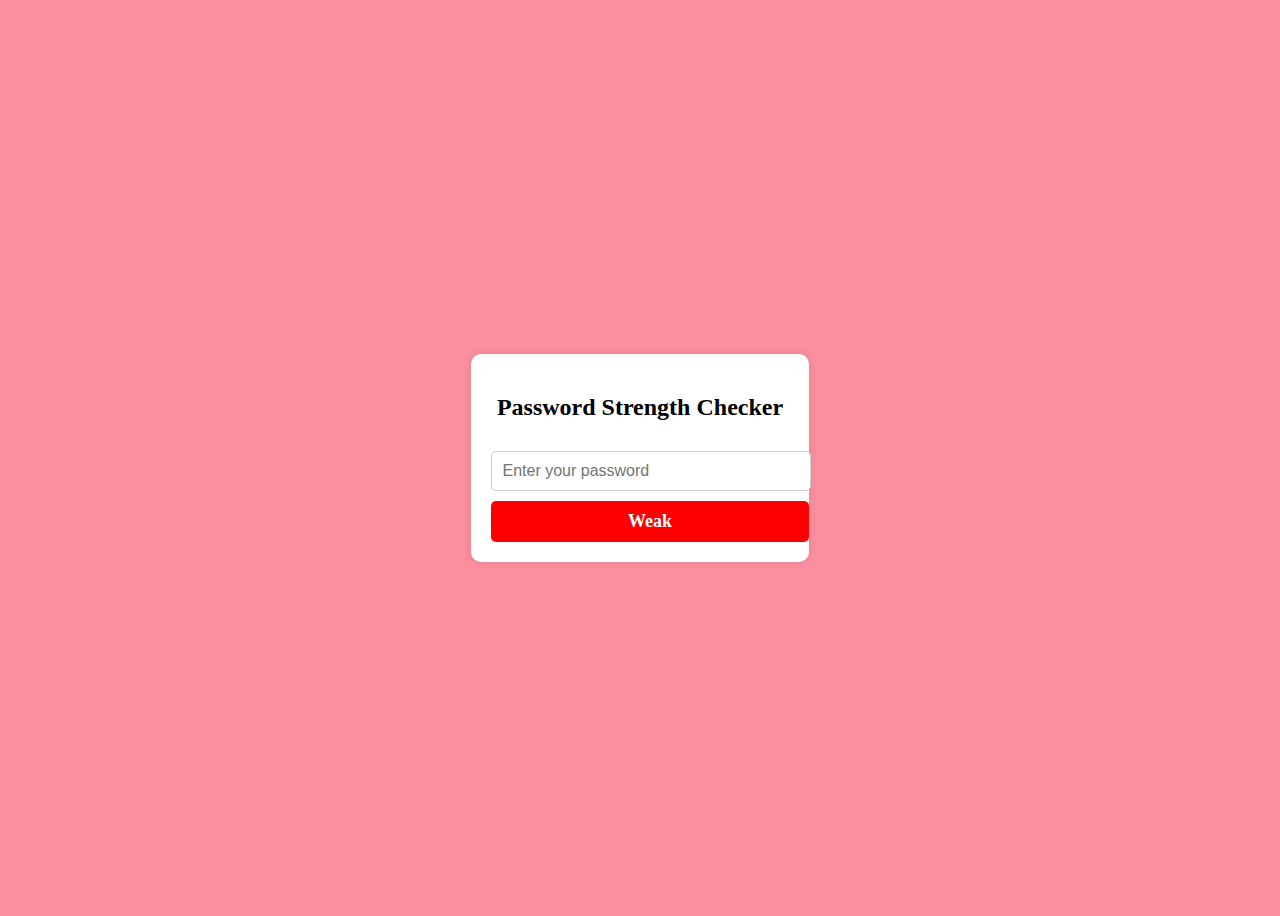
<file: class.html>
<!DOCTYPE html>
<html lang="en">
<head>
    <meta charset="UTF-8">
    <meta name="viewport" content="width=device-width, initial-scale=1.0">
    <title>Password Strength Checker</title>
    <style>
        body {
            display: flex;
            justify-content: center;
            align-items: center;
            height: 100vh;
            background-color: #fa8f9f;
        }
        .container {
            background: white;
            padding: 20px;
            border-radius: 10px;
            box-shadow: 0 0 10px rgba(0, 0, 0, 0.1);
            text-align: center;
        }
        input {
            width: 100%;
            padding: 10px;
            margin: 10px 0;
            border: 1px solid #ccc;
            border-radius: 5px;
            font-size: 16px;
        }
        .strength {
            padding: 10px;
            font-size: 18px;
            font-weight: bold;
            border-radius: 5px;
            display: inline-block;
            width: 100%;
        }
        .weak { background-color: red; color: white; }
        .medium { background-color: orange; color: white; }
        .strong { background-color: green; color: white; }
    </style>
</head>
<body>
    <div class="container">
        <h2>Password Strength Checker</h2>
        <input type="password" id="password" placeholder="Enter your password" oninput="checkStrength()">
        <div id="strength" class="strength weak">Weak</div>
    </div>

    <script>
        function checkStrength() {
            let password = document.getElementById("password").value;
            let strengthIndicator = document.getElementById("strength");
            let strength = "Weak";
            let strengthClass = "weak";

            if (password.length >= 6 && /[A-Z]/.test(password) && /[0-9]/.test(password)) {
                strength = "Medium";
                strengthClass = "medium";
            }
            if (password.length >= 8 && /[A-Z]/.test(password) && /[0-9]/.test(password) && /[!@#$%^&*]/.test(password)) {
                strength = "Strong";
                strengthClass = "strong";
            }
            
            strengthIndicator.textContent = strength;
            strengthIndicator.className = `strength ${strengthClass}`;
        }
    </script>
</body>
</html>
</file>
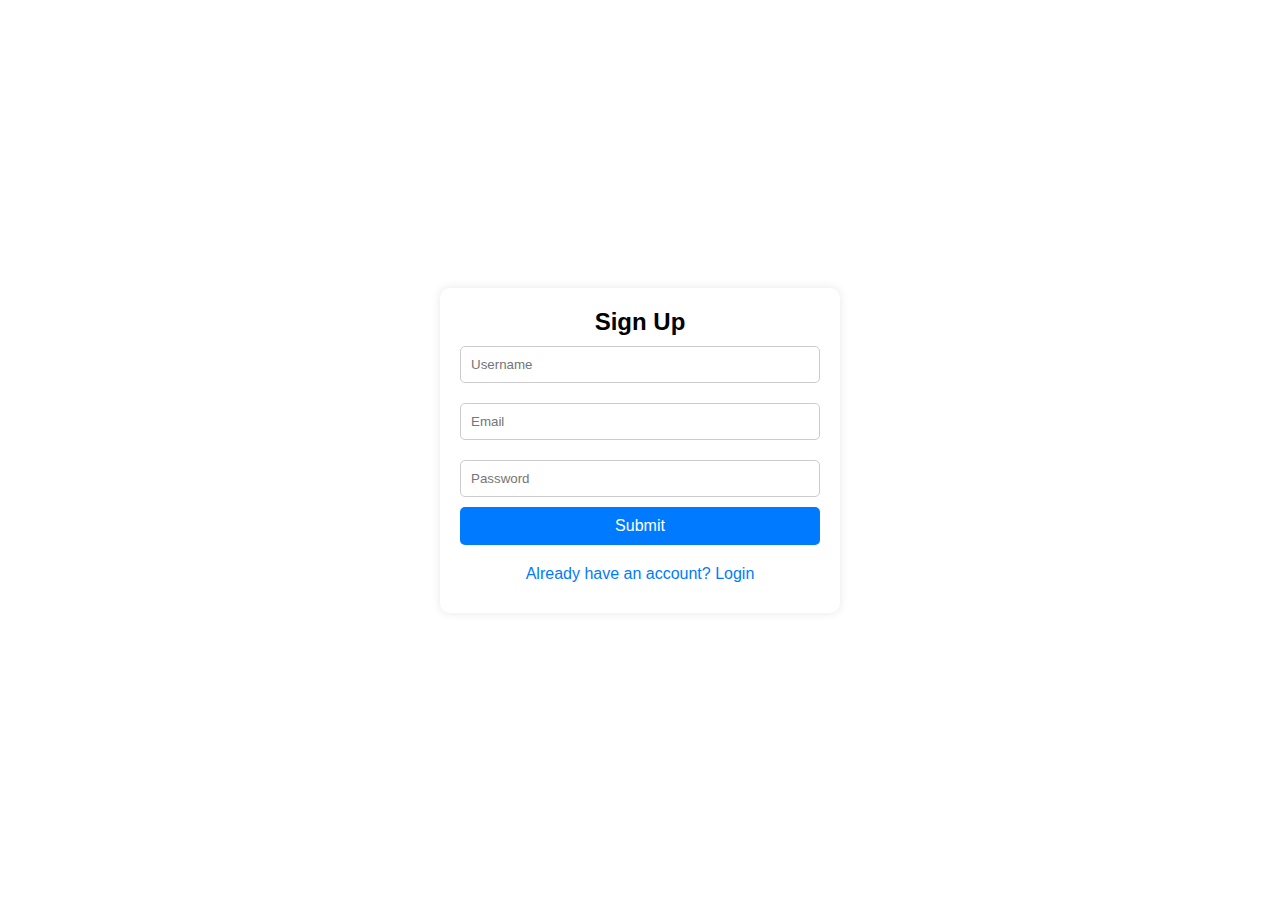
<file: object.html>
<!DOCTYPE html>
<html lang="en">
    <head>
    <meta charset="UTF-8" />
    <meta name="viewport" content="width=device-width, initial-scale=1.0" />
    <title>Login & Signup Form</title>
    <link rel="stylesheet" href="object.css" />
    </head>
    <body>
    <div class="container">
        <h2 id="formTitle">Sign Up</h2>
        <form id="authForm">
        <input type="text" id="username" placeholder="Username" required />
        <input type="email" id="email" placeholder="Email" required />
        <input type="password" id="password" placeholder="Password" required />
        <p class="error" id="errorMessage"></p>
        <button type="submit">Submit</button>
        </form>
        <button class="toggle-btn" onclick="toggleForm()">
        Already have an account? Login
        </button>
    </div>

    <script src="object.js"></script>
    </body>
</html>
</file>
<file: object.css>
* {
    box-sizing: border-box;
    margin: 0;
    padding: 0;
  }
  body {
    font-family: Arial, sans-serif;
    display: flex;
    justify-content: center;
    align-items: center;
    height: 100vh;
    background-color: white;
  }
  .container {
    background: white;
    padding: 20px;
    border-radius: 10px;
    box-shadow: 0 0 10px rgba(0, 0, 0, 0.1);
    width: 400px;
    text-align: center;
  }
  input {
    width: 100%;
    margin: 10px 0;
    padding: 10px;
    border: 1px solid #ccc;
    border-radius: 5px;
  }
  button {
    width: 100%;
    padding: 10px;
    border: none;
    border-radius: 5px;
    font-size: 16px;
    cursor: pointer;
    background-color: #007bff;
    color: white;
  }
  .toggle-btn {
    background: none;
    border: none;
    color: #007bff;
    cursor: pointer;
    margin-top: 10px;
  }
  .error {
    color: red;
    font-size: 12px;
  }
</file>
